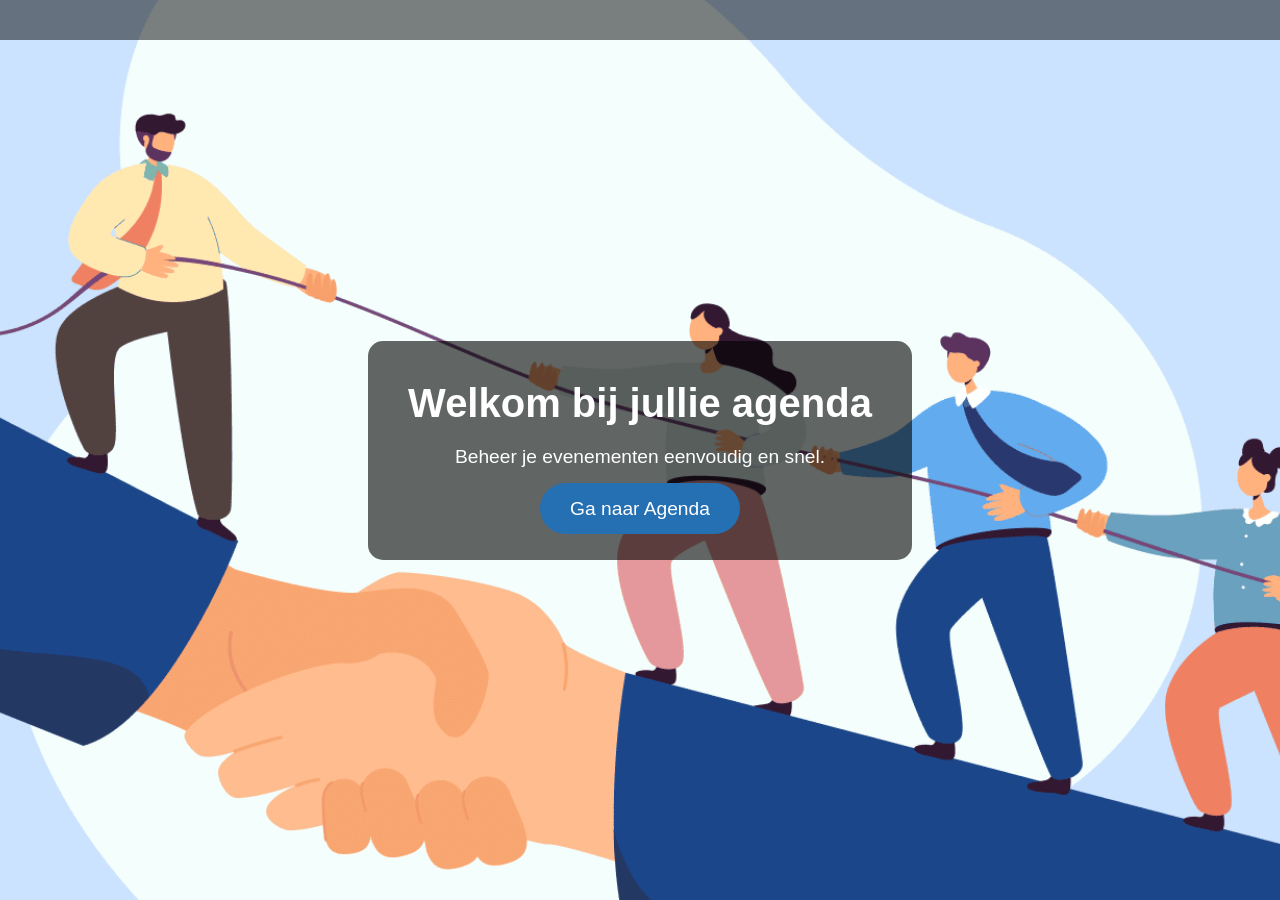
<file: index.html>
<!DOCTYPE html>
<html lang="en">
<head>
  <meta charset="UTF-8">
  <meta name="viewport" content="width=device-width, initial-scale=1.0">
  <meta http-equiv="X-UA-Compatible" content="IE=edge">
  <title>Home | Agenda</title>
  <link rel="stylesheet" href="home.css">
</head>
<body>
  <header>

  </header>
  <div class="home-container">
    <div class="home-content">
      <h1>Welkom bij jullie agenda</h1>
      <p>Beheer je evenementen eenvoudig en snel.</p>
      <a href="agenda.html" class="btn">Ga naar Agenda</a>
    </div>
  </div>
</body>
</html>
</file>
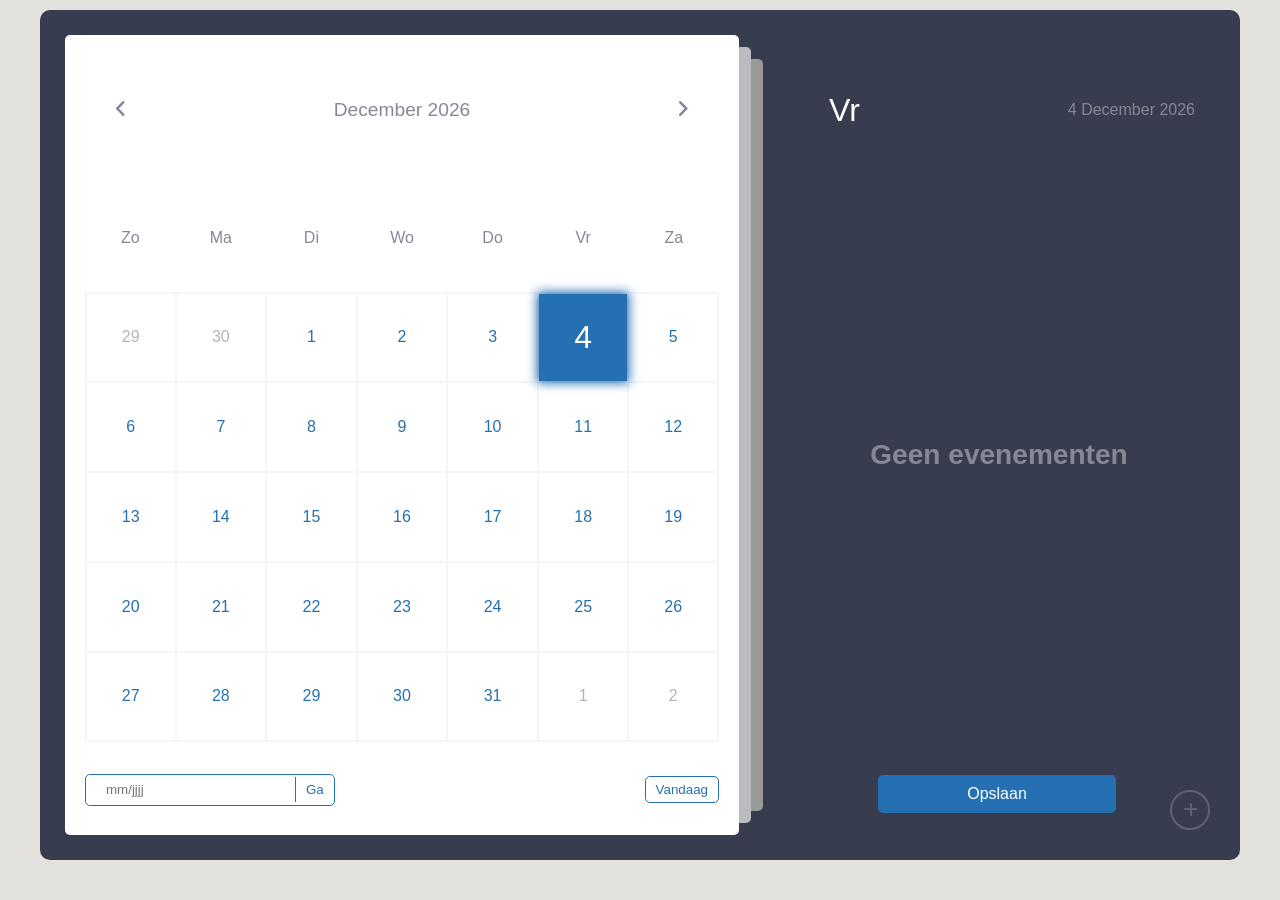
<file: agenda.html>
<!DOCTYPE html>
<html lang="nl">
  <head>
    <meta charset="UTF-8" />
    <meta http-equiv="X-UA-Compatible" content="IE=edge" />
    <meta name="viewport" content="width=device-width, initial-scale=1.0" />
    <meta
      name="description"
      content="Blijf georganiseerd met onze gebruiksvriendelijke kalender met evenementen, herinneringen en een aanpasbare interface. Gemaakt met HTML, CSS en JavaScript. Begin vandaag nog met plannen!"
    />
    <meta
      name="keywords"
      content="kalender, evenementen, herinneringen, javascript, html, css, open source codering"
    />
    <link
      rel="stylesheet"
      href="https://cdnjs.cloudflare.com/ajax/libs/font-awesome/6.2.0/css/all.min.css"
      integrity="sha512-xh6O/CkQoPOWDdYTDqeRdPCVd1SpvCA9XXcUnZS2FmJNp1coAFzvtCN9BmamE+4aHK8yyUHUSCcJHgXloTyT2A=="
      crossorigin="anonymous"
      referrerpolicy="no-referrer"
    />
    <link rel="stylesheet" href="style.css" />
    <title>Kalender met Evenementen</title>
  </head>
  <body>
    <div class="container">
      <div class="left">
        <div class="calendar">
          <div class="month">
            <i class="fas fa-angle-left prev"></i>
            <div class="date">december 2015</div>
            <i class="fas fa-angle-right next"></i>
          </div>
          <div class="weekdays">
            <div>Zo</div>
            <div>Ma</div>
            <div>Di</div>
            <div>Wo</div>
            <div>Do</div>
            <div>Vr</div>
            <div>Za</div>
          </div>
          <div class="days"></div>
          <div class="goto-today">
            <div class="goto">
              <input type="text" placeholder="mm/jjjj" class="date-input" />
              <button class="goto-btn">Ga</button>
            </div>
            <button class="today-btn">Vandaag</button>
          </div>
        </div>
      </div>
      <div class="right">
        <div class="today-date">
          <div class="event-day">wo</div>
          <div class="event-date">12 december 2022</div>
        </div>
        <div class="events"></div>
        <button class="save-btn">Opslaan</button>
        <div class="add-event-wrapper">  
          <div class="add-event-header">
            <div class="title">Evenement Toevoegen</div>
            <i class="fas fa-times close"></i>
           
          </div>
          <div class="add-event-body">
            
            <div class="add-event-input">
              <input type="text" placeholder="Naam van het Evenement" class="event-name" />
            </div>
            <div class="add-event-input">
              <input
                type="text"
                placeholder="Tijd van"
                class="event-time-from"
              /> 
            </div>
            
            <div class="add-event-input">
              <input
                type="text"
                placeholder="Tijd tot"
                class="event-time-to"
              />
            </div>
          </div>
          <div class="add-event-footer">
            <button class="add-event-btn">Evenement Toevoegen</button>
          </div>
        </div>
      </div>  

      <button class="add-event">
        <i class="fas fa-plus"></i>
      </button>
    </div>
    

    
    <script src="script.js"></script>
  </body>
</html>
</file>
<file: home.css>
/* Variabelen voor kleur en styling */
:root {
    --primary-color: #2570b3;
    --secondary-color: #ffffff;
    --font-color: #333;
    --background-image: url('img/How-to-motivate-teambuilding1.webp');
  }
  
  * {
    margin: 0;
    padding: 0;
    box-sizing: border-box;
    font-family: "Poppins", sans-serif;
  }
  
  /* Body styling */
  body {
    background-image: var(--background-image);
    background-size: cover;
    background-position: center;
    background-attachment: fixed;
    color: var(--font-color);
    min-height: 100vh;
    display: flex;
    flex-direction: column;
  }
  
  /* Header styling */
  header {
    background-color: rgba(0, 0, 0, 0.5);
    width: 100%;
    padding: 20px;
    position: fixed;
    top: 0;
    z-index: 1000;
  }
  
  nav .logo {
    color: var(--secondary-color);
    font-size: 1.5rem;
    text-align: center;
  }
  
  /* Main container styling */
  .home-container {
    height: 100vh;
    display: flex;
    justify-content: center;
    align-items: center;
    text-align: center;
  }
  
  .home-content {
    background-color: rgba(0, 0, 0, 0.6);
    padding: 40px;
    border-radius: 15px;
    color: var(--secondary-color);
    max-width: 600px;
  }
  
  /* Styling voor de tekst en knoppen */
  .home-content h1 {
    font-size: 2.5rem;
    margin-bottom: 20px;
  }
  
  .home-content p {
    font-size: 1.2rem;
    margin-bottom: 30px;
  }
  
  .btn {
    padding: 15px 30px;
    background-color: var(--primary-color);
    color: var(--secondary-color);
    text-decoration: none;
    border-radius: 50px;
    font-size: 1.2rem;
    transition: background-color 0.3s ease;
  }
  
  .btn:hover {
    background-color: #2a9cff;
  }
  
  /* Media queries voor responsiviteit */
  @media (max-width: 768px) {
    .home-content h1 {
      font-size: 2rem;
    }
    .home-content p {
      font-size: 1rem;
    }
    .btn {
      font-size: 1rem;
    }
  }
  
  @media (max-width: 480px) {
    .home-content h1 {
      font-size: 1.5rem;
    }
    .home-content p {
      font-size: 0.9rem;
    }
    .btn {
      font-size: 0.9rem;
      padding: 10px 20px;
    }
  }
</file>
<file: style.css>
:root {
    --primary-clr: #2570b3;
  }
  * {
    margin: 0;
    padding: 0;
    box-sizing: border-box;
    font-family: "Poppins", sans-serif;
  }
  /* nice scroll bar */
  ::-webkit-scrollbar {
    width: 5px;
  }
  ::-webkit-scrollbar-track {
    background: #f5f5f5;
    border-radius: 50px;
  }
  ::-webkit-scrollbar-thumb {
    background: var(--primary-clr);
    border-radius: 50px;
  }
  
  body {
    position: relative;
    min-height: 100vh;
    display: flex;
    align-items: center;
    justify-content: center;
    padding-bottom: 30px;
    background-color: #e2e1dc;
  }
  .container {
    position: relative;
    width: 1200px;
    min-height: 850px;
    margin: 0 auto;
    padding: 5px;
    color: #fff;
    display: flex;
  
    border-radius: 10px;
    background-color: #373c4f;
  }
  .left {
    width: 60%;
    padding: 20px;
  }
  .calendar {
    position: relative;
    width: 100%;
    height: 100%;
    display: flex;
    flex-direction: column;
    flex-wrap: wrap;
    justify-content: space-between;
    color: #878895;
    border-radius: 5px;
    background-color: #fff;
  }
  /* set after behind the main element */
  .calendar::before,
  .calendar::after {
    content: "";
    position: absolute;
    top: 50%;
    left: 100%;
    width: 12px;
    height: 97%;
    border-radius: 0 5px 5px 0;
    background-color: #d3d4d6d7;
    transform: translateY(-50%);
  }
  .calendar::before {
    height: 94%;
    left: calc(100% + 12px);
    background-color: rgb(153, 153, 153);
  }
  .calendar .month {
    width: 100%;
    height: 150px;
    display: flex;
    align-items: center;
    justify-content: space-between;
    padding: 0 50px;
    font-size: 1.2rem;
    font-weight: 500;
    text-transform: capitalize;
  }
  .calendar .month .prev,
  .calendar .month .next {
    cursor: pointer;
  }
  .calendar .month .prev:hover,
  .calendar .month .next:hover {
    color: var(--primary-clr);
  }
  .calendar .weekdays {
    width: 100%;
    height: 100px;
    display: flex;
    align-items: center;
    justify-content: space-between;
    padding: 0 20px;
    font-size: 1rem;
    font-weight: 500;
    text-transform: capitalize;
  }
  .weekdays div {
    width: 14.28%;
    height: 100%;
    display: flex;
    align-items: center;
    justify-content: center;
  }
  .calendar .days {
    width: 100%;
    display: flex;
    flex-wrap: wrap;
    justify-content: space-between;
    padding: 0 20px;
    font-size: 1rem;
    font-weight: 500;
    margin-bottom: 20px;
  }
  .calendar .days .day {
    width: 14.28%;
    height: 90px;
    display: flex;
    align-items: center;
    justify-content: center;
    cursor: pointer;
    color: var(--primary-clr);
    border: 1px solid #f5f5f5;
  }
  .calendar .days .day:nth-child(7n + 1) {
    border-left: 2px solid #f5f5f5;
  }
  .calendar .days .day:nth-child(7n) {
    border-right: 2px solid #f5f5f5;
  }
  .calendar .days .day:nth-child(-n + 7) {
    border-top: 2px solid #f5f5f5;
  }
  .calendar .days .day:nth-child(n + 29) {
    border-bottom: 2px solid #f5f5f5;
  }
  
  .calendar .days .day:not(.prev-date, .next-date):hover {
    color: #fff;
    background-color: var(--primary-clr);
  }
  .calendar .days .prev-date,
  .calendar .days .next-date {
    color: #b3b3b3;
  }
  .calendar .days .active {
    position: relative;
    font-size: 2rem;
    color: #fff;
    background-color: var(--primary-clr);
  }
  .calendar .days .active::before {
    content: "";
    position: absolute;
    top: 0;
    left: 0;
    width: 100%;
    height: 100%;
    box-shadow: 0 0 10px 2px var(--primary-clr);
  }
  .calendar .days .today {
    font-size: 2rem;
  }
  .calendar .days .event {
    position: relative;
  }
  .calendar .days .event::after {
    content: "";
    position: absolute;
    bottom: 10%;
    left: 50%;
    width: 75%;
    height: 6px;
    border-radius: 30px;
    transform: translateX(-50%);
    background-color: var(--primary-clr);
  }
  .calendar .days .day:hover.event::after {
    background-color: #fff;
  }
  .calendar .days .active.event::after {
    background-color: #fff;
    bottom: 20%;
  }
  .calendar .days .active.event {
    padding-bottom: 10px;
  }
  .calendar .goto-today {
    width: 100%;
    height: 50px;
    display: flex;
    align-items: center;
    justify-content: space-between;
    gap: 5px;
    padding: 0 20px;
    margin-bottom: 20px;
    color: var(--primary-clr);
  }
  .calendar .goto-today .goto {
    display: flex;
    align-items: center;
    border-radius: 5px;
    overflow: hidden;
    border: 1px solid var(--primary-clr);
  }
  .calendar .goto-today .goto input {
    width: 100%;
    height: 30px;
    outline: none;
    border: none;
    border-radius: 5px;
    padding: 0 20px;
    color: var(--primary-clr);
    border-radius: 5px;
  }
  .calendar .goto-today button {
    padding: 5px 10px;
    border: 1px solid var(--primary-clr);
    border-radius: 5px;
    background-color: transparent;
    cursor: pointer;
    color: var(--primary-clr);
  }
  .calendar .goto-today button:hover {
    color: #fff;
    background-color: var(--primary-clr);
  }
  .calendar .goto-today .goto button {
    border: none;
    border-left: 1px solid var(--primary-clr);
    border-radius: 0;
  }
  .container .right {
    position: relative;
    width: 40%;
    min-height: 100%;
    padding: 20px 0;
  }
  
  .right .today-date {
    width: 100%;
    height: 50px;
    display: flex;
    flex-wrap: wrap;
    gap: 10px;
    align-items: center;
    justify-content: space-between;
    padding: 0 40px;
    padding-left: 70px;
    margin-top: 50px;
    margin-bottom: 20px;
    text-transform: capitalize;
  }
  .right .today-date .event-day {
    font-size: 2rem;
    font-weight: 500;
  }
  .right .today-date .event-date {
    font-size: 1rem;
    font-weight: 400;
    color: #878895;
  }
  .events {
    width: 100%;
    height: 100%;
    max-height: 600px;
    overflow-x: hidden;
    overflow-y: auto;
    display: flex;
    flex-direction: column;
    padding-left: 4px;
  }
  .events .event {
    position: relative;
    width: 95%;
    min-height: 70px;
    display: flex;
    justify-content: center;
    flex-direction: column;
    gap: 5px;
    padding: 0 20px;
    padding-left: 50px;
    color: #fff;
    background: linear-gradient(90deg, #3f4458, transparent);
    cursor: pointer;
  }
  /* even event */
  .events .event:nth-child(even) {
    background: transparent;
  }
  .events .event:hover {
    background: linear-gradient(90deg, var(--primary-clr), transparent);
  }
  .events .event .title {
    display: flex;
    align-items: center;
    pointer-events: none;
  }
  .events .event .title .event-title {
    font-size: 1rem;
    font-weight: 400;
    margin-left: 20px;
  }
  .events .event i {
    color: var(--primary-clr);
    font-size: 0.5rem;
  }
  .events .event:hover i {
    color: #fff;
  }
  .events .event .event-time {
    font-size: 0.8rem;
    font-weight: 400;
    color: #878895;
    margin-left: 15px;
    pointer-events: none;
  }
  .events .event:hover .event-time {
    color: #fff;
  }
  /* add tick in event after */
  .events .event::after {
    content: "✓";
    position: absolute;
    top: 50%;
    right: 0;
    font-size: 3rem;
    line-height: 1;
    display: none;
    align-items: center;
    justify-content: center;
    opacity: 0.3;
    color: var(--primary-clr);
    transform: translateY(-50%);
  }
  .events .event:hover::after {
    display: flex;
  }
  .add-event {
    position: absolute;
    bottom: 30px;
    right: 30px;
    width: 40px;
    height: 40px;
    display: flex;
    align-items: center;
    justify-content: center;
    font-size: 1rem;
    color: #878895;
    border: 2px solid #878895;
    opacity: 0.5;
    border-radius: 50%;
    background-color: transparent;
    cursor: pointer;
  }
  .add-event:hover {
    opacity: 1;
  }
  .add-event i {
    pointer-events: none;
  }
  .events .no-event {
    width: 100%;
    height: 100%;
    display: flex;
    align-items: center;
    justify-content: center;
    font-size: 1.5rem;
    font-weight: 500;
    color: #878895;
  }
  .add-event-wrapper {
    position: absolute;
    bottom: 100px;
    left: 50%;
    width: 90%;
    max-height: 0;
    overflow: hidden;
    border-radius: 5px;
    background-color: #fff;
    transform: translateX(-50%);
    transition: max-height 0.5s ease;
  }
  .add-event-wrapper.active {
    max-height: 300px;
  }
  .add-event-header {
    width: 100%;
    height: 50px;
    display: flex;
    align-items: center;
    justify-content: space-between;
    padding: 0 20px;
    color: #373c4f;
    border-bottom: 1px solid #f5f5f5;
  }
  .add-event-header .close {
    font-size: 1.5rem;
    cursor: pointer;
  }
  .add-event-header .close:hover {
    color: var(--primary-clr);
  }
  .add-event-header .title {
    font-size: 1.2rem;
    font-weight: 500;
  }
  .add-event-body {
    width: 100%;
    height: 100%;
    display: flex;
    flex-direction: column;
    gap: 5px;
    padding: 20px;
  }
  .add-event-body .add-event-input {
    width: 100%;
    height: 40px;
    display: flex;
    align-items: center;
    justify-content: space-between;
    gap: 10px;
  }
  .add-event-body .add-event-input input {
    width: 100%;
    height: 100%;
    outline: none;
    border: none;
    border-bottom: 1px solid #f5f5f5;
    padding: 0 10px;
    font-size: 1rem;
    font-weight: 400;
    color: #373c4f;
  }
  .add-event-body .add-event-input input::placeholder {
    color: #a5a5a5;
  }
  .add-event-body .add-event-input input:focus {
    border-bottom: 1px solid var(--primary-clr);
  }
  .add-event-body .add-event-input input:focus::placeholder {
    color: var(--primary-clr);
  }
  .add-event-footer {
    display: flex;
    align-items: center;
    justify-content: center;
    padding: 20px;
  }
  .add-event-footer .add-event-btn {
    height: 40px;
    font-size: 1rem;
    font-weight: 500;
    outline: none;
    border: none;
    color: #fff;
    background-color: var(--primary-clr);
    border-radius: 5px;
    cursor: pointer;
    padding: 5px 10px;
    border: 1px solid var(--primary-clr);
  }
  .add-event-footer .add-event-btn:hover {
    background-color: transparent;
    color: var(--primary-clr);
  }
  
  /* media queries */
  
  @media screen and (max-width: 1000px) {
    body {
      align-items: flex-start;
      justify-content: flex-start;
    }
    .container {
      min-height: 100vh;
      flex-direction: column;
      border-radius: 0;
    }
    .container .left {
      width: 100%;
      height: 100%;
      padding: 20px 0;
    }
    .container .right {
      width: 100%;
      height: 100%;
      padding: 20px 0;
    }
    .calendar::before,
    .calendar::after {
      top: 100%;
      left: 50%;
      width: 97%;
      height: 12px;
      border-radius: 0 0 5px 5px;
      transform: translateX(-50%);
    }
    .calendar::before {
      width: 94%;
      top: calc(100% + 12px);
    }
    .events {
      padding-bottom: 340px;
    }
    .add-event-wrapper {
      bottom: 100px;
    }
  }
  @media screen and (max-width: 500px) {
    .calendar .month {
      height: 75px;
    }
    .calendar .weekdays {
      height: 50px;
    }
    .calendar .days .day {
      height: 40px;
      font-size: 0.8rem;
    }
    .calendar .days .day.active,
    .calendar .days .day.today {
      font-size: 1rem;
    }
    .right .today-date {
      padding: 20px;
    }
  }
  
  .credits {
    position: absolute;
    bottom: 0;
    left: 0;
    right: 0;
    text-align: center;
    padding: 10px;
    font-size: 12px;
    color: #fff;
    background-color: #b38add;
  }
  .credits a {
    color: #fff;
    text-decoration: none;
    font-weight: 600;
  }
  .credits a:hover {
    text-decoration: underline;
  }

  .event-remove {
    margin-top: 5px;
  }
  
  .remove-event-btn {
    background-color: rgb(252, 88, 88);
    color: white;
    border: none;
    padding: 5px;
    cursor: pointer;
    border-radius: 5px;
  }
  
  .remove-event-btn:hover {
    background-color: darkred;
  }
  


  .save-btn {
    width: 50%;
    margin: 20px auto;
    display: block;
    padding: 10px 0;
    font-size: 1rem;
    font-weight: 500;
    color: #fff;
    background-color: var(--primary-clr);
    border: none;
    border-radius: 5px;
    cursor: pointer;
    text-align: center;
  }
  
  .save-btn:hover {
    background-color: #fff;
    color: var(--primary-clr);
    border: 1px solid var(--primary-clr);
  }
</file>
